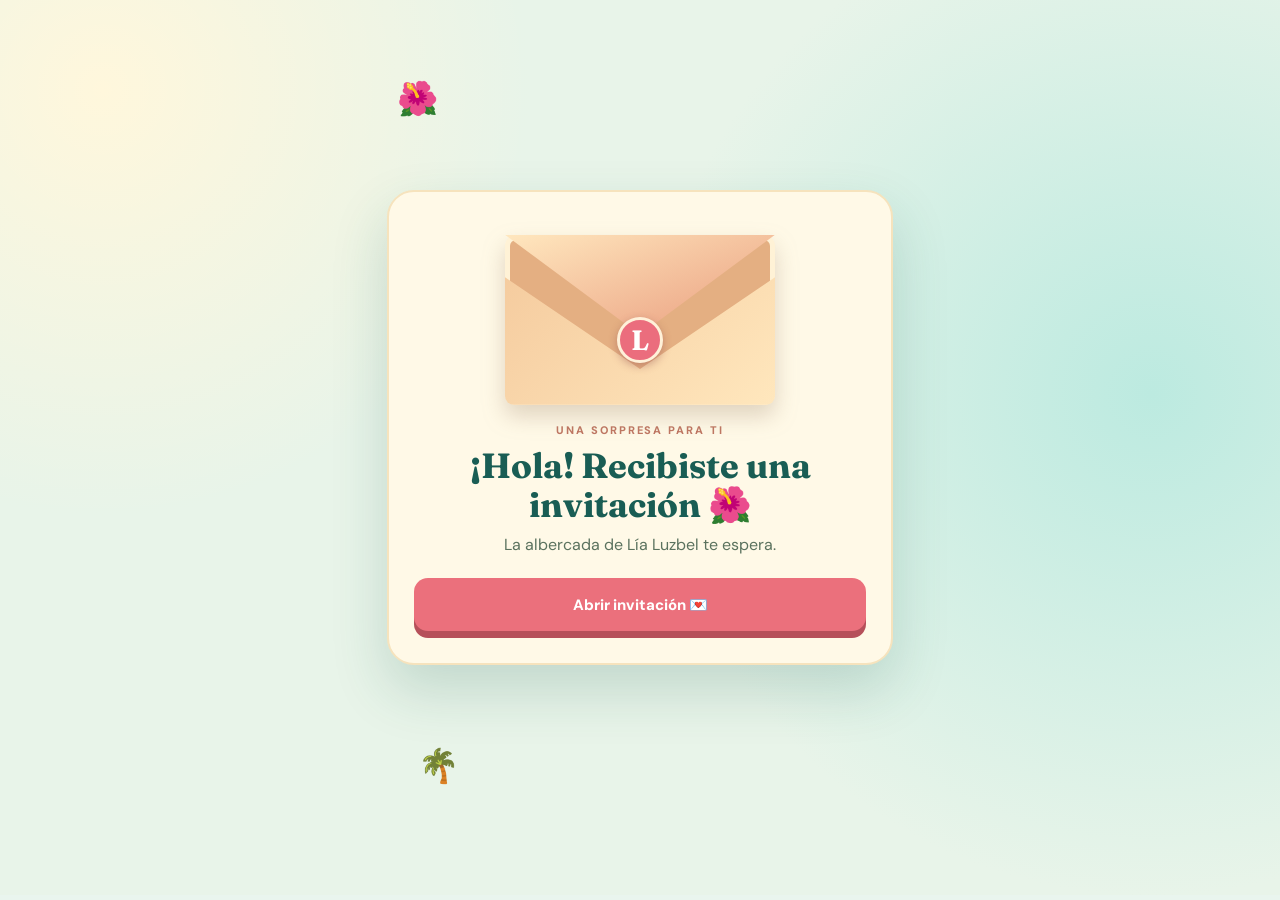
<file: index.html>
<!doctype html>
<html lang="es-MX">
<head>
  <meta charset="utf-8">
  <meta name="viewport" content="width=device-width, initial-scale=1, viewport-fit=cover">
  <meta name="theme-color" content="#0c655e">
  <meta name="description" content="Celebra con Lía Luzbel su albercada de cumpleaños en Bambú.">
  <title>¡Albercada de Lía Luzbel!</title>
  <link rel="preconnect" href="https://fonts.googleapis.com">
  <link rel="preconnect" href="https://fonts.gstatic.com" crossorigin>
  <link href="https://fonts.googleapis.com/css2?family=DM+Sans:wght@400;500;600;700;800&family=Fraunces:opsz,wght@9..144,700&display=swap" rel="stylesheet">
  <link rel="stylesheet" href="styles.css?v=6">
</head>
<body>
  <div class="page-shell">
    <header class="topbar" id="page-topbar" hidden><span class="flower">✿</span> Una invitación especial <span class="flower">✿</span><button class="music-button" id="music-button" type="button" aria-label="Pausar canción">Ⅱ Pausar canción</button></header>
    <main>
      <section id="envelope-stage" class="envelope-stage">
        <div class="envelope-sky" aria-hidden="true"><span>🌺</span><span>✦</span><span>🌴</span></div>
        <div class="envelope-card">
          <div class="envelope-art" aria-hidden="true"><div class="envelope-flap"></div><div class="envelope-pocket"></div><div class="envelope-seal">L</div></div>
          <p class="envelope-label">Una sorpresa para ti</p>
          <h1 id="envelope-greeting">¡Hola! Recibiste una invitación 🌺</h1>
          <p>La albercada de Lía Luzbel te espera.</p>
          <button id="open-envelope" class="primary envelope-open" type="button">Abrir invitación 💌</button>
        </div>
      </section>
      <div id="poster-stage" hidden>
        <div id="personal-greeting" class="personal-greeting" hidden></div>
        <div class="poster" aria-label="Invitación a la albercada de cumpleaños de Lía Luzbel, 3 de octubre a las 3:00 p. m., Bambú Local de Eventos, Churubusco 219 casi esquina con Tabasco">
          <img src="assets/invitacion.jpeg?v=2" alt="Invitación ilustrada tropical de Lía Luzbel con alberca, flores, regalos y los datos del evento" width="864" height="1536">
          <div class="water-shimmer" aria-hidden="true"></div>
          <div class="sparkle s1" aria-hidden="true">✦</div><div class="sparkle s2" aria-hidden="true">✧</div><div class="sparkle s3" aria-hidden="true">✦</div>
          <button id="open-rsvp" class="poster-confirm" type="button" aria-label="Confirmar asistencia; abrir formulario"></button>
        </div>
      </div>
      <div id="rsvp-stage" hidden>
      <button id="back-to-poster" class="back-link" type="button">← Volver a la invitación</button>
      <section class="card rsvp-card" aria-labelledby="rsvp-title">
        <div class="eyebrow">🌺 &nbsp; NOS ENCANTARÁ VERTE</div>
        <h1 id="rsvp-title" tabindex="-1">Confirma tu asistencia</h1>
        <p class="intro">Cada invitación tiene lugares reservados. Confírmanos cuáles utilizarán para preparar todo con mucho cariño.</p>
        <div id="status" class="status" role="status" aria-live="polite"></div>
        <div id="guest-panel" hidden>
          <p class="guest-name" id="guest-name"></p>
          <p class="allotment">Esta invitación tiene <strong id="seat-count"></strong> <span id="seat-word">lugares</span> reservados.<br><span id="seat-detail"></span></p>
          <form id="rsvp-form">
            <fieldset class="attendance">
              <legend>¿Nos acompañarán?</legend>
              <label><input type="radio" name="attendance" value="yes" checked><span>Sí, ahí estaremos 🎉</span></label>
              <label><input type="radio" name="attendance" value="no"><span>No podremos asistir</span></label>
            </fieldset>
            <div id="counts" class="counts">
              <p>De sus lugares reservados, ¿cuántos utilizarán?</p>
              <div class="count-grid">
                <label>Adultos <select id="adults" aria-label="Lugares para adultos"></select></label>
                <label>Niños <select id="children" aria-label="Lugares para niños"></select></label>
              </div>
              <small id="remaining" aria-live="polite"></small>
            </div>
            <button class="primary" id="submit-button" type="submit">Confirmar asistencia <span aria-hidden="true">→</span></button>
          </form>
          <p class="deadline" id="deadline"></p>
        </div>
        <div id="missing-link" hidden>
          <p>Abre el enlace personal que te enviaron para ver tus lugares reservados.</p>
        </div>
        <div id="success" class="success" hidden></div>
      </section>

      <div class="actions">
        <a href="https://www.google.com/maps/search/?api=1&query=Churubusco+219+casi+esquina+con+Tabasco+Ciudad+Obregon+Sonora" target="_blank" rel="noopener noreferrer">📍 Cómo llegar</a>
        <a href="data:text/calendar;charset=utf-8,BEGIN%3AVCALENDAR%0AVERSION%3A2.0%0APRODID%3A-%2F%2FLia%20Luzbel%2F%2FES%0ABEGIN%3AVEVENT%0AUID%3Alia-luzbel-20261003%40invitacion%0ADTSTART%3A20261003T220000Z%0ADTEND%3A20261004T020000Z%0ASUMMARY%3AAlbercada%20de%20Lia%20Luzbel%0ALOCATION%3ABambu%20Local%20de%20Eventos%2C%20Churubusco%20219%2C%20Ciudad%20Obregon%0AEND%3AVEVENT%0AEND%3AVCALENDAR" download="albercada-lia-luzbel.ics">🗓️ Agregar al calendario</a>
      </div>
      <p class="footer">Prepara tu traje de baño. ¡Te esperamos! 🌴</p>
      </div>
    </main>
  </div>
  <div id="particle-layer" aria-hidden="true"></div>
  <audio id="song" src="assets/aloha-luzbel.mp3" preload="metadata"></audio>
  <script src="config.js?v=3"></script>
  <script src="app.js?v=9"></script>
</body>
</html>
</file>
<file: styles.css>
:root{font-family:"DM Sans",sans-serif;color:#174a3d;background:#e9f5ee;font-synthesis:none}*{box-sizing:border-box}body{margin:0;background:radial-gradient(circle at 8% 10%,#fff7dc 0,transparent 30%),radial-gradient(circle at 90% 44%,#bceae0 0,transparent 40%),#e8f4e9}.page-shell{width:min(100%,540px);margin:auto;padding:0 12px 40px}.topbar{text-align:center;padding:15px 0 12px;text-transform:uppercase;letter-spacing:.19em;font-size:10px;font-weight:800;color:#25776f}.flower{color:#f3898e;font-size:18px;vertical-align:-2px}.poster{position:relative;overflow:hidden;border:6px solid #fff;border-radius:24px;background:#e8caa1;box-shadow:0 20px 55px #1c655937}.poster img{display:block;width:100%;height:auto}.water-shimmer{position:absolute;left:0;right:0;top:69%;height:20%;pointer-events:none;background:repeating-linear-gradient(168deg,transparent 0 17px,#fff8 18px 20px,transparent 21px 43px);opacity:.18;mix-blend-mode:screen;animation:ripple 9s ease-in-out infinite alternate}.sparkle{position:absolute;color:#fffde0;text-shadow:0 0 12px #fff,0 0 25px #fff;font-size:clamp(13px,3vw,23px);animation:twinkle 4.2s ease-in-out infinite}.s1{top:70%;left:8%}.s2{top:75%;left:39%;animation-delay:1.2s}.s3{top:81%;left:73%;animation-delay:2.4s}.blink{position:absolute;top:42.15%;width:2.15%;height:.8%;border-top:2px solid #37231d;border-radius:50%;opacity:0;transform:scaleY(.1);animation:blink 7.2s infinite;pointer-events:none}.blink-left{left:68.55%}.blink-right{left:76.4%}.card{position:relative;margin:-6px 6px 0;padding:29px 22px 24px;background:#fffef9;border:1px solid #fff;border-radius:0 0 25px 25px;box-shadow:0 18px 40px #28645a25}.eyebrow{font-size:11px;font-weight:800;letter-spacing:.16em;color:#be6b51;text-align:center}h1{font-family:Fraunces,Georgia,serif;font-size:clamp(27px,7vw,35px);line-height:1.12;margin:12px 0;text-align:center;color:#195d54}.intro{line-height:1.55;color:#516c5d;text-align:center;margin:0 0 19px;font-size:14px}.guest-name{margin:0 0 8px;font-family:Fraunces,Georgia,serif;font-size:22px;text-align:center;color:#a65136}.allotment{background:#e9f6e9;border:1px solid #c4e2d4;padding:13px;border-radius:13px;text-align:center;margin:0 0 23px}.allotment strong{font-size:20px;color:#0e7366}.attendance{border:0;padding:0;margin:0 0 20px}.attendance legend,.counts p{font-weight:800;margin-bottom:10px;font-size:14px}.attendance label{display:block;cursor:pointer;margin:9px 0}.attendance input{position:absolute;opacity:0}.attendance span{display:block;border:2px solid #dbe9df;border-radius:12px;padding:12px 15px;background:#fff;transition:.2s}.attendance input:checked+span{background:#eaf7f0;border-color:#178475;color:#145e54;font-weight:800}.attendance input:focus-visible+span{outline:3px solid #ffb06e;outline-offset:2px}.counts p{margin:0 0 11px}.count-grid{display:grid;grid-template-columns:1fr 1fr;gap:12px}.count-grid label{font-size:13px;font-weight:700;color:#486556}.count-grid select{width:100%;margin-top:6px;padding:11px 12px;background:#fff;border:1.5px solid #bcd7c9;border-radius:11px;font:inherit;color:#174a3d}.counts small{display:block;min-height:22px;margin:9px 0 0;color:#537166}.counts small.error{color:#b12e36;font-weight:700}.primary{width:100%;min-height:53px;border:0;border-radius:14px;background:#eb707c;color:white;font:800 15px "DM Sans",sans-serif;box-shadow:0 7px 0 #b6505a;cursor:pointer;transition:transform .2s,box-shadow .2s}.primary:hover{transform:translateY(2px);box-shadow:0 5px 0 #b6505a}.primary:disabled{opacity:.55;cursor:wait}.primary span{margin-left:5px}.deadline{font-size:12px;color:#647b6e;text-align:center;margin:19px 0 0}.status{text-align:center;color:#736455;font-size:14px}.status:empty{display:none}.status.error{color:#a53636}.success{background:#e8f8ed;border:1px solid #9cd8b0;border-radius:15px;padding:18px;text-align:center;line-height:1.5}.success h2{margin:0 0 6px;color:#0c695a;font-family:Fraunces,Georgia,serif}.success p{margin:0}.actions{display:flex;gap:10px;margin:18px 6px 0}.actions a{flex:1;text-decoration:none;text-align:center;background:#fffdf4;border:1px solid #cce2d7;border-radius:13px;padding:12px 7px;color:#1d675a;font-size:12px;font-weight:800}.footer{text-align:center;font-family:Fraunces,Georgia,serif;font-size:16px;color:#315d51;margin:25px 0}@keyframes ripple{from{transform:translateX(-17px) skewX(2deg)}to{transform:translateX(20px) skewX(-2deg)}}@keyframes twinkle{0%,100%{opacity:.05;transform:scale(.4) rotate(0)}42%{opacity:.85;transform:scale(1.2) rotate(18deg)}}@keyframes blink{0%,27%,29%,100%{opacity:0;transform:scaleY(.1)}28%{opacity:.9;transform:scaleY(1)}}@media(prefers-reduced-motion:reduce){.water-shimmer,.sparkle,.blink{animation:none;opacity:0}.primary{transition:none}}@media(max-width:360px){.card{padding:24px 15px}.actions{flex-direction:column}}
:is([hidden]){display:none!important}.change-button{margin-top:13px;border:0;background:transparent;text-decoration:underline;color:#146b60;font:700 13px "DM Sans",sans-serif;cursor:pointer}
.personal-greeting{font-family:Fraunces,Georgia,serif;text-align:center;color:#155b52;background:#fff9e9;border:1px solid #f3d9ad;border-radius:20px 20px 0 0;padding:18px 14px;margin:0 6px 8px;font-size:clamp(21px,5vw,28px);box-shadow:0 7px 20px #28645a16}
.admin-shell{max-width:850px;margin:auto;padding:22px 16px 55px}.back-link{color:#146b60;text-decoration:none;font-weight:800;font-size:13px}.admin-header{text-align:center;margin:28px 0 22px}.admin-header span{letter-spacing:.16em;font-size:11px;font-weight:800;color:#ba7060}.admin-header h1{margin:9px 0}.admin-header p,.admin-card p{color:#5b7166;line-height:1.5}.admin-card{background:#fffef9;border:1px solid #d8e9db;border-radius:20px;box-shadow:0 10px 30px #256d5c18;padding:20px;margin:16px 0}.admin-card h2{font-family:Fraunces,Georgia,serif;color:#1c6256;margin:0 0 7px;font-size:23px}.admin-card label{display:block;color:#355d4d;font-weight:800;font-size:13px;margin:13px 0}.admin-card input{display:block;width:100%;border:1.5px solid #bbd7ca;border-radius:10px;background:#fff;padding:11px;margin:6px 0 0;font:inherit;color:#174a3d}.admin-buttons{display:flex;gap:11px;margin-top:17px}.admin-buttons .primary{flex:1}.secondary{border:1px solid #9bc9b9;border-radius:12px;background:#eaf7ee;color:#17665a;text-decoration:none;padding:12px;font:800 13px "DM Sans",sans-serif;cursor:pointer;display:inline-block}.text-button{border:0;background:transparent;color:#b0594a;font:700 12px "DM Sans",sans-serif;text-decoration:underline;cursor:pointer}.admin-message{padding:0 5px;color:#1a7564;font-weight:700}.admin-message.error{color:#a53636}.admin-message:empty{display:none}.dashboard-top{display:flex;align-items:center;justify-content:space-between}.stats{display:grid;grid-template-columns:repeat(3,1fr);gap:9px;margin-top:16px}.stats div{background:#ebf7eb;border-radius:12px;padding:13px;text-align:center}.stats strong{display:block;font-size:25px;color:#126a5e}.stats span{font-size:11px;color:#5e7669}.guest-row{border-top:1px solid #dcebe1;padding:14px 0}.guest-row:first-child{border-top:0}.guest-row strong{font-size:18px;color:#155e53}.guest-row p{margin:5px 0 10px;font-size:13px}.guest-controls{display:flex;gap:8px;align-items:center;flex-wrap:wrap}.guest-controls input{width:65px;margin:0}.guest-controls .secondary{padding:10px}.guest-controls .text-button{padding:10px 2px}@media(max-width:520px){.admin-buttons{flex-direction:column}.admin-buttons .primary{width:100%}.stats span{font-size:10px}.guest-controls .secondary{flex:1}}
.topbar{display:flex;align-items:center;justify-content:center;gap:7px;flex-wrap:wrap}.music-button{border:1px solid #78bba8;background:#fff9e9;color:#19665a;border-radius:999px;padding:8px 12px;font:800 11px "DM Sans",sans-serif;letter-spacing:0;text-transform:none;cursor:pointer}.poster-confirm{position:absolute;left:15%;top:78%;width:70%;height:11%;border:0;background:transparent;cursor:pointer;border-radius:40px}.poster-confirm:focus-visible{outline:4px solid #fff;box-shadow:0 0 0 8px #ca3b76}.rsvp-card{margin:12px 6px 0;border-radius:24px}.back-link:is(button){background:transparent;border:0;padding:13px 7px 4px;cursor:pointer}.poster .water-shimmer{top:62%;height:19%;opacity:.11}.poster .s1{top:62%;left:7%}.poster .s2{top:70%;left:50%}.poster .s3{top:78%;left:91%}#particle-layer{position:fixed;inset:0;pointer-events:none;overflow:hidden;z-index:80}.particle{position:absolute;left:var(--x);bottom:-50px;font-size:var(--size);animation-delay:var(--delay);will-change:transform,opacity}.particle.flowers{animation-name:flower-float;animation-duration:3.5s;animation-timing-function:ease-out;animation-fill-mode:forwards}.particle.splash{animation-name:splash-pop;animation-duration:2.1s;animation-timing-function:ease-out;animation-fill-mode:forwards}@keyframes flower-float{0%{transform:translate(0,0) rotate(-25deg);opacity:0}15%{opacity:1}80%{opacity:1}100%{transform:translate(var(--dx),-105vh) rotate(35deg);opacity:0}}@keyframes splash-pop{0%{transform:translate(0,0) scale(.5);opacity:0}22%{opacity:1}55%{transform:translate(var(--dx),-58vh) scale(1.2);opacity:1}100%{transform:translate(var(--dx),-30vh) scale(.7);opacity:0}}@media(prefers-reduced-motion:reduce){.particle{display:none}}
.envelope-stage{min-height:calc(100svh - 45px);display:flex;align-items:center;justify-content:center;position:relative;padding:34px 5px}.envelope-sky{position:absolute;inset:0;pointer-events:none}.envelope-sky span{position:absolute;font-size:33px;animation:env-float 4s ease-in-out infinite}.envelope-sky span:nth-child(1){top:9%;left:3%}.envelope-sky span:nth-child(2){top:24%;right:5%;animation-delay:1s;color:#f8bc65}.envelope-sky span:nth-child(3){bottom:8%;left:7%;animation-delay:2s}.envelope-card{width:100%;padding:38px 25px 32px;text-align:center;background:#fff9e7;border:2px solid #f6e3bd;border-radius:27px;box-shadow:0 25px 55px #195e5230;position:relative}.envelope-card h1{font-size:clamp(26px,7vw,35px);margin:9px 0}.envelope-card p{color:#5b725e;margin:10px 0 20px}.envelope-card small{display:block;color:#78887a;margin-top:17px;font-size:11px}.envelope-label{font-size:11px;text-transform:uppercase;letter-spacing:.18em;font-weight:800;color:#bf7763!important;margin:13px 0 4px!important}.envelope-open{margin-top:3px}.envelope-art{width:min(74%,270px);height:175px;margin:0 auto 18px;position:relative;filter:drop-shadow(0 11px 11px #8c6b5444);animation:env-float 3.8s ease-in-out infinite}.envelope-art::before{content:"";position:absolute;inset:5px 0 0;background:#e4af82;border:5px solid #fff2d6;border-radius:11px}.envelope-flap{position:absolute;z-index:3;left:0;right:0;top:5px;height:100px;background:linear-gradient(160deg,#ffe7be,#e99b7d);clip-path:polygon(0 0,100% 0,50% 100%);transform-origin:50% 0;transition:transform .5s ease}.envelope-pocket{position:absolute;z-index:4;inset:5px 0 0;background:linear-gradient(135deg,#f4c99c,#ffe7bd);clip-path:polygon(0 25%,50% 79%,100% 25%,100% 100%,0 100%);border-radius:9px}.envelope-seal{position:absolute;z-index:5;top:87px;left:calc(50% - 23px);width:46px;height:46px;border-radius:50%;background:#eb6d7d;color:white;display:grid;place-items:center;font:700 28px Fraunces,Georgia,serif;border:3px solid #fff1d9;box-shadow:0 3px 8px #9a55527a}.opening .envelope-flap{transform:rotateX(160deg)}.opening .envelope-seal{transform:scale(.7);opacity:0;transition:transform .4s,opacity .4s}.opening .envelope-art{animation:none;transform:translateY(-7px)}@keyframes env-float{50%{transform:translateY(-7px) rotate(2deg)}}/* Destello independiente sobre el botón impreso, sin recortar ni mover la ilustración. */
.poster-confirm{z-index:12;isolation:isolate}
.poster-confirm::before{content:"";position:absolute;inset:2% 1%;border-radius:999px;box-shadow:0 0 0 2px #fff8,0 0 15px 5px #fff4beaa,0 0 27px 8px #f8b7dc88;animation:confirm-glow 3s ease-in-out infinite;pointer-events:none}
.poster-confirm::after{content:"✦";position:absolute;right:3%;top:-14%;font-size:clamp(20px,6vw,34px);line-height:1;color:#fff8cf;text-shadow:0 0 7px #fff,0 0 15px #fff,0 0 24px #f5c167;animation:confirm-sparkle 3s ease-in-out infinite;pointer-events:none}
@keyframes confirm-glow{0%,100%{opacity:.25;transform:scale(.985)}50%{opacity:.95;transform:scale(1.015)}}
@keyframes confirm-sparkle{0%,100%{opacity:.25;transform:scale(.65) rotate(-12deg)}50%{opacity:1;transform:scale(1.12) rotate(13deg)}}
@media(prefers-reduced-motion:reduce){.envelope-art,.envelope-sky span,.poster-confirm::before,.poster-confirm::after{animation:none}.poster-confirm::before{opacity:.45}.poster-confirm::after{opacity:.7}}

.receipt-details{display:grid;gap:5px;margin:15px 0 10px;padding:13px 11px;border:1px solid #b9dec9;border-radius:12px;background:#fffdf4;color:#245e52;font-size:13px}.receipt-details strong{font-family:Fraunces,Georgia,serif;font-size:17px}.receipt-reminder{font-size:12px;color:#526f62;margin:8px 0!important}

@media(max-width:520px){.guest-controls{display:grid;grid-template-columns:repeat(2,minmax(0,1fr));gap:9px}.guest-controls input{width:100%;min-width:0}.guest-controls .secondary{width:100%;min-width:0;white-space:normal}.guest-controls .text-button{grid-column:1/-1;justify-self:start}}

.status-groups{display:grid;grid-template-columns:repeat(2,minmax(0,1fr));gap:12px;margin-top:14px}.status-group{min-width:0;border-radius:14px;padding:13px;background:#edf7ed;border:1px solid #d4e9dc}.status-group.pending{background:#fff8e8;border-color:#f1e3c2}.status-group.declined{background:#fff3ed;border-color:#f0dacd}.status-group.inactive{background:#f5f4f1;border-color:#e4e2dd}.status-group h3{display:flex;align-items:center;justify-content:space-between;gap:8px;margin:0 0 10px;font-size:14px;color:#245b50}.status-group h3 span{border-radius:99px;background:#fff;padding:2px 8px;font-size:12px}.status-group ul{list-style:none;margin:0;padding:0}.status-group li{display:flex;flex-direction:column;gap:2px;border-top:1px solid #d4e5d8;padding:9px 0;font-size:13px}.status-group li:first-child{border-top:0}.status-group li strong{font-size:14px;color:#175e51;overflow-wrap:anywhere}.status-group li span,.status-group .empty-status{color:#657a6d;font-size:12px}.dashboard-top .secondary{font-size:12px;padding:9px;white-space:nowrap}.dashboard-top .secondary:disabled{opacity:.5}@media(max-width:600px){.status-groups{grid-template-columns:1fr}.dashboard-top{gap:10px}.dashboard-top h2{min-width:0}}
</file>
